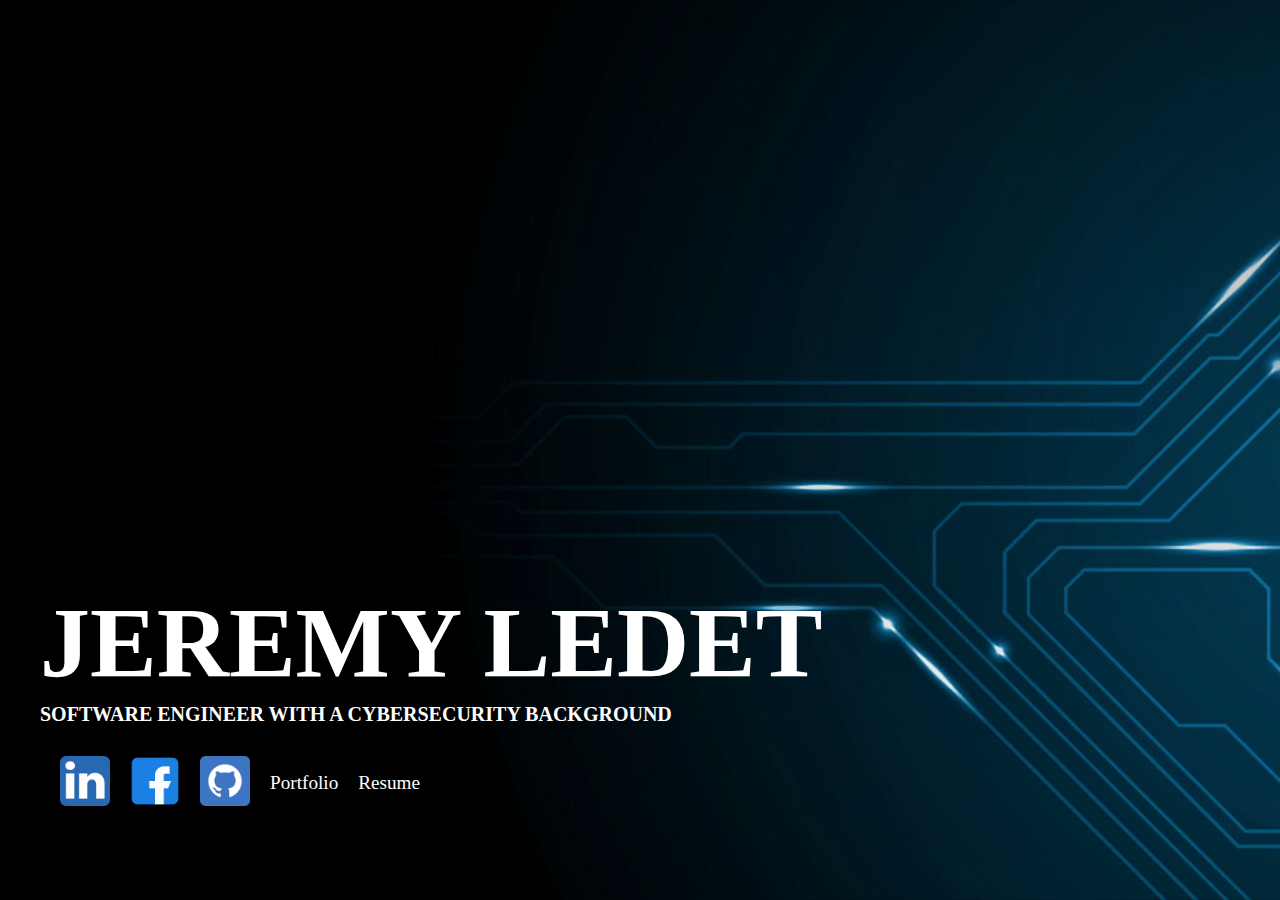
<file: index.html>
<!DOCTYPE html>
<html lang="en">
	<head>
		<meta charset="UTF-8" />
		<title>Jeremy Ledet</title>
		<link
			href="https://fonts.googleapis.com/css2?family=Allison&display=swap"
			rel="stylesheet"
		/>
		<link rel="stylesheet" href="style.css" />
	</head>
	<body class="container">
		<div class="text-box">
			<h1>JEREMY LEDET</h1>
			<h3>SOFTWARE ENGINEER WITH A CYBERSECURITY BACKGROUND</h3>
			<div class="personal">
				<a
					href="https://www.linkedin.com/in/jeremy-ledet-b95a4476/"
					target="_blank"
					rel="noopener noreferrer"
					><img class="socialImages" src="./images/link_icon.png"
				/></a>
				<a
					href="https://www.facebook.com/jeremy.ledet.9"
					target="_blank"
					rel="noopener noreferrer"
					><img class="socialImages" src="./images/fb_icon.png"
				/></a>
				<a
					href="https://github.com/CajunTech/"
					target="_blank"
					rel="noopener noreferrer"
					><img class="socialImages" src="./images/git_icon.png"
				/></a>
				<a href="https://cajuntech.github.io/samples" class="mainLink">Portfolio</a>
        <a href="https://cajuntech.github.io/JeremyLedetResume.pdf" class="mainLink" target="_blank"
        rel="noopener noreferrer">Resume</a>
			</div>
		</div>
	</body>
</html>
</file>
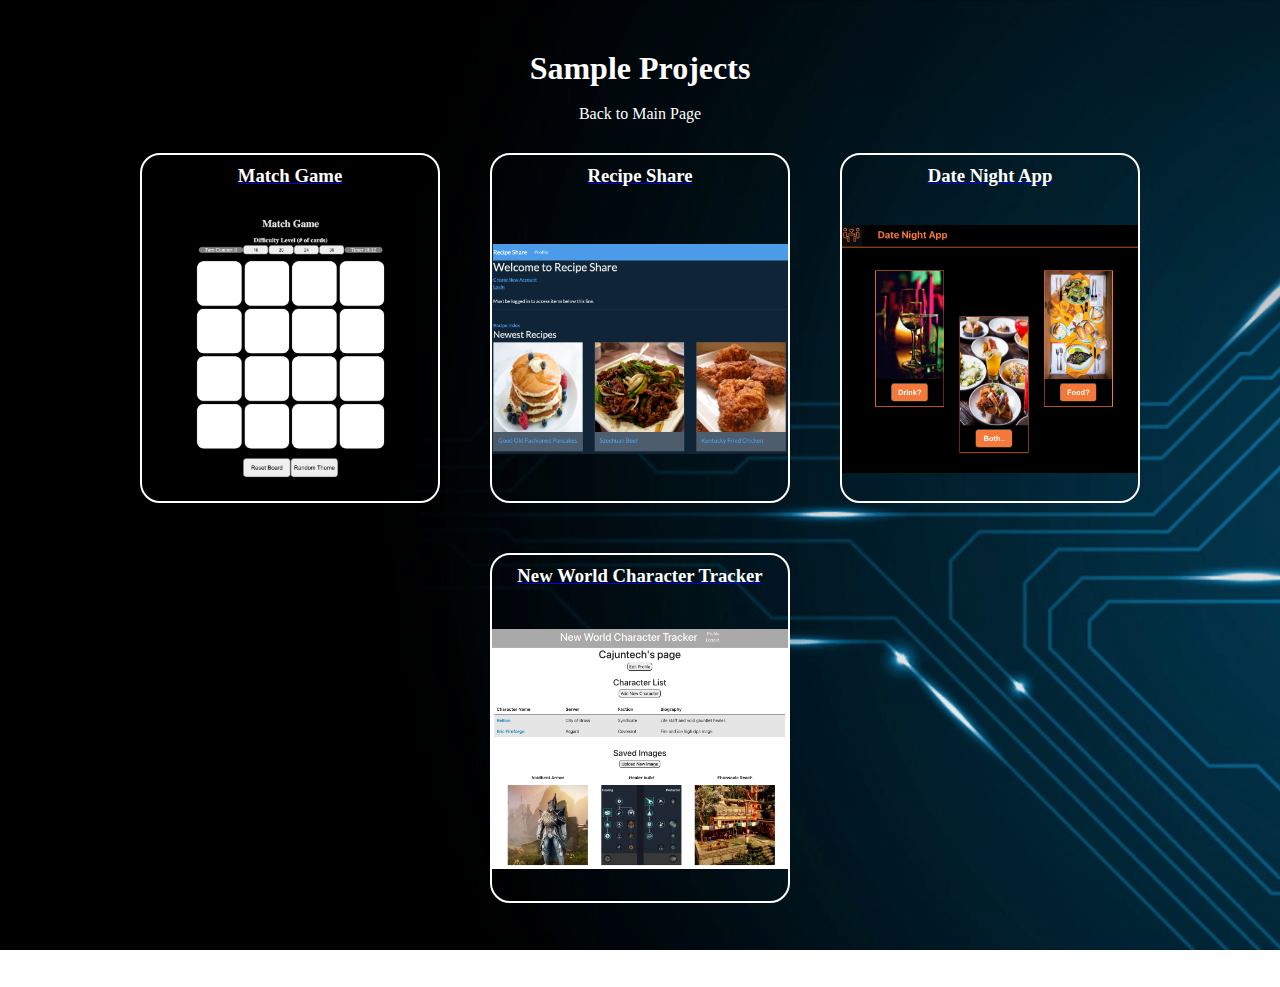
<file: samples.html>
<!DOCTYPE html>
<html lang="en">
	<head>
		<meta charset="UTF-8" />
		<title>Jeremy Ledet</title>
		<link
			href="https://fonts.googleapis.com/css2?family=Allison&display=swap"
			rel="stylesheet"
		/>
		<link rel="stylesheet" href="style.css" />
	</head>
	<body class="container">
		<h1 class="portfolioTitle">Sample Projects</h1>
		<br />
		<div class="homeLink">
			<a href="https://cajuntech.github.io/">Back to Main Page</a>
		</div>
		<div class="portfolioContainer">
			<a
				href="https://github.com/CajunTech/memory-game"
				target="_blank"
				rel="noopener noreferrer"
			>
				<div class="portfolioCard">
					<h3>Match Game</h3>
					<br />
					<div
						class="portfolioIcon"
						style="background-image: url(./images/matchgame.png)"
					></div>

					<br />
					<!-- <div class="portfolioLinks">
					<a
						href="https://github.com/CajunTech/memory-game"
						target="_blank"
						rel="noopener noreferrer"
						>Code</a
					>
					<br />
					<a
						href="https://eager-northcutt-8458dc.netlify.app/"
						target="_blank"
						rel="noopener noreferrer"
						>Application</a
					>
				</div> -->
				</div>
			</a>
			<a
				href="https://github.com/CajunTech/recipeshare"
				target="_blank"
				rel="noopener noreferrer"
			>
				<div class="portfolioCard">
					<h3>Recipe Share</h3>
					<br />
					<div
						class="portfolioIcon"
						style="background-image: url(./images/recipeshare.png)"
					></div>
					<br />
					<!-- <div class="portfolioLinks">
					<a
						href="https://github.com/CajunTech/recipeshare"
						target="_blank"
						rel="noopener noreferrer"
						>Code</a
					>
					<br />
					<a
						href="https://recipeshare-app.herokuapp.com/"
						target="_blank"
						rel="noopener noreferrer"
						>Application</a
					>
				</div> -->
				</div>
			</a>
			<a
				href="https://github.com/CajunTech/date-night-app"
				target="_blank"
				rel="noopener noreferrer"
			>
				<div class="portfolioCard">
					<h3>Date Night App</h3>
					<br />
					<div
						class="portfolioIcon"
						style="background-image: url(./images/dna.png)"
					></div>
					<br />
					<!-- <div class="portfolioLinks">
					<a
						href="https://github.com/CajunTech/date-night-app"
						target="_blank"
						rel="noopener noreferrer"
						>Code</a
					>
					<br />
					<a
						href="https://date-night-app.surge.sh/"
						target="_blank"
						rel="noopener noreferrer"
						>Application</a
					>
				</div> -->
				</div>
			</a>
			<a
				href="https://github.com/CajunTech/mmo-char-tracker-fe"
				target="_blank"
				rel="noopener noreferrer"
			>
				<div class="portfolioCard">
					<h3>New World Character Tracker</h3>
					<br />
					<div
						class="portfolioIcon"
						style="background-image: url(./images/nwchar.png)"
					></div>
					<br />
					<!-- <div class="portfolioLinks">
					<a
						href="https://github.com/CajunTech/mmo-char-tracker-fe"
						target="_blank"
						rel="noopener noreferrer"
						>Code</a
					>
					<br />
					<a
						href="https://nw-char.surge.sh/"
						target="_blank"
						rel="noopener noreferrer"
						>Application</a
					>
				</div> -->
				</div>
			</a>
		</div>
		<br />
		<br />
        <h4 class="appLinkInfo">Application links listed in each sample's readme.md</h4>
	</body>
</html>
</file>
<file: style.css>
* {
	margin: 0;
	padding: 0;
	box-sizing: border-box;
}
.container {
	width: 100%;
	height: 100vh;
	background-image: linear-gradient(rgba(0, 0, 0, 0.3), transparent),
		url(images/2454628.png);
	background-repeat: no-repeat;
	background-size: cover;
	background-position: center;
}
.text-box {
	color: white;
	position: absolute;
	bottom: 10%;
	margin-left: 40px;
}

.text-box h1 {
	font-size: 100px;
	line-height: 120px;
}
.text-box h3 {
	font-size: 20px;
	font-weight: 250px;
}
.personal {
	display: flex;
	align-items: center;
	flex-wrap: wrap;
	margin-top: 30px;
}
.personal a {
	padding-left: 20px;
	text-decoration: none;
	color: white;
}
.socialImages {
	height: 50px;
}
.portfolioContainer {
	width: 80%;
	display: flex;
	justify-content: center;
	flex-wrap: wrap;
	margin: 30px auto;
	gap: 50px;
}
.portfolioCard {
	display: flex;
	flex-direction: column;
	text-align: center;
	border: solid white 2px;
	border-radius: 20px;
	color: white;
	height: 350px;
	width: 300px;
}
.portfolioCard h3 {
	margin-top: 10px;
}
.portfolioIcon {
	margin-top: 10px;
	height: 300px;
	background-position: center;
	background-size: contain;
	background-repeat: no-repeat;
}
.portfolioLinks a,
.homeLink a {
	text-decoration: none;
	color: white;
}
.portfolioTitle {
	color: white;
	margin-top: 50px;
	text-align: center;
}
.mainLink {
	color: white;
	text-decoration: none;
	position: relative;
	font-size: larger;
}
.mainLink::after {
	content: "";
	width: 0;
	height: 3px;
	position: absolute;
	bottom: -5px;
	left: 50%;
	transform: translateX(-35%);
	background: white;
	transition: width 0.3s;
}
.mainLink:hover::after {
	width: 70%;
}
.homeLink {
	text-align: center;
}
.appLinkInfo {
	color: white;
	text-align: center;
	font-style: italic;
}
</file>
